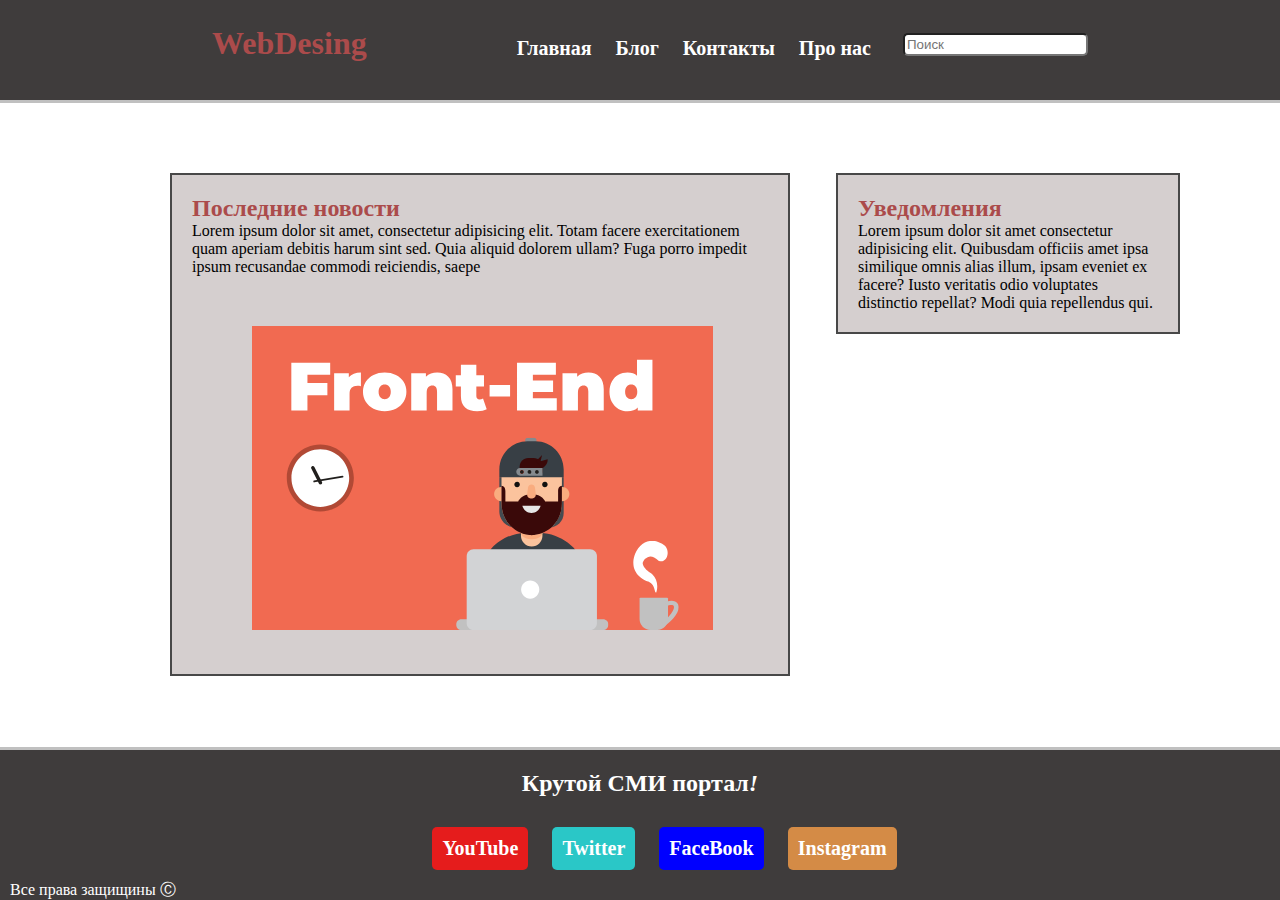
<file: dz 1 ---/index.html>
<!DOCTYPE html>
<html lang="ru">
  <head>
    <meta charset="UTF-8" />
    <meta name="viewport" content="width=device-width, initial-scale=1.0" />
    <link rel="stylesheet" href="css/style.css" />
    <title>Document</title>
  </head>
  <body>
    <!-- Шапка -->
    <header>
      <div class="all-header">
        <h1>WebDesing</h1>
        <div>Главная</div>
        <div>Блог</div>
        <div>Контакты</div>
        <div>Про нас</div>
        <input
          type="search"
          class="search"
          id="search"
          title="search"
          placeholder="Поиск"
        />
      </div>
    </header>
    <!-- Основная часть -->
    <main>
      <div>
        <h2>Последние новости</h2>
        <p>
          Lorem ipsum dolor sit amet, consectetur adipisicing elit. Totam facere
          exercitationem quam aperiam debitis harum sint sed. Quia aliquid
          dolorem ullam? Fuga porro impedit ipsum recusandae commodi reiciendis,
          saepe
        </p>
        <img src="img/front-end.svg" alt="front-end" />
      </div>
    </main>
    <!-- Боковая часть -->
    <aside>
      <h2>Уведомления</h2>
      <p>
        Lorem ipsum dolor sit amet consectetur adipisicing elit. Quibusdam
        officiis amet ipsa similique omnis alias illum, ipsam eveniet ex facere?
        Iusto veritatis odio voluptates distinctio repellat? Modi quia
        repellendus qui.
      </p>
    </aside>
    <!-- Футер -->
    <footer>
      <h2>Крутой СМИ портал<em>!</em></h2>
      <div class="contacts">
        <div id="youtube">YouTube</div>
        <div id="twitter">Twitter</div>
        <div id="facebook">FaceBook</div>
        <div id="instagram">Instagram</div>
      </div>
      <p>Все права защищины Ⓒ</p>
    </footer>
  </body>
</html>
</file>
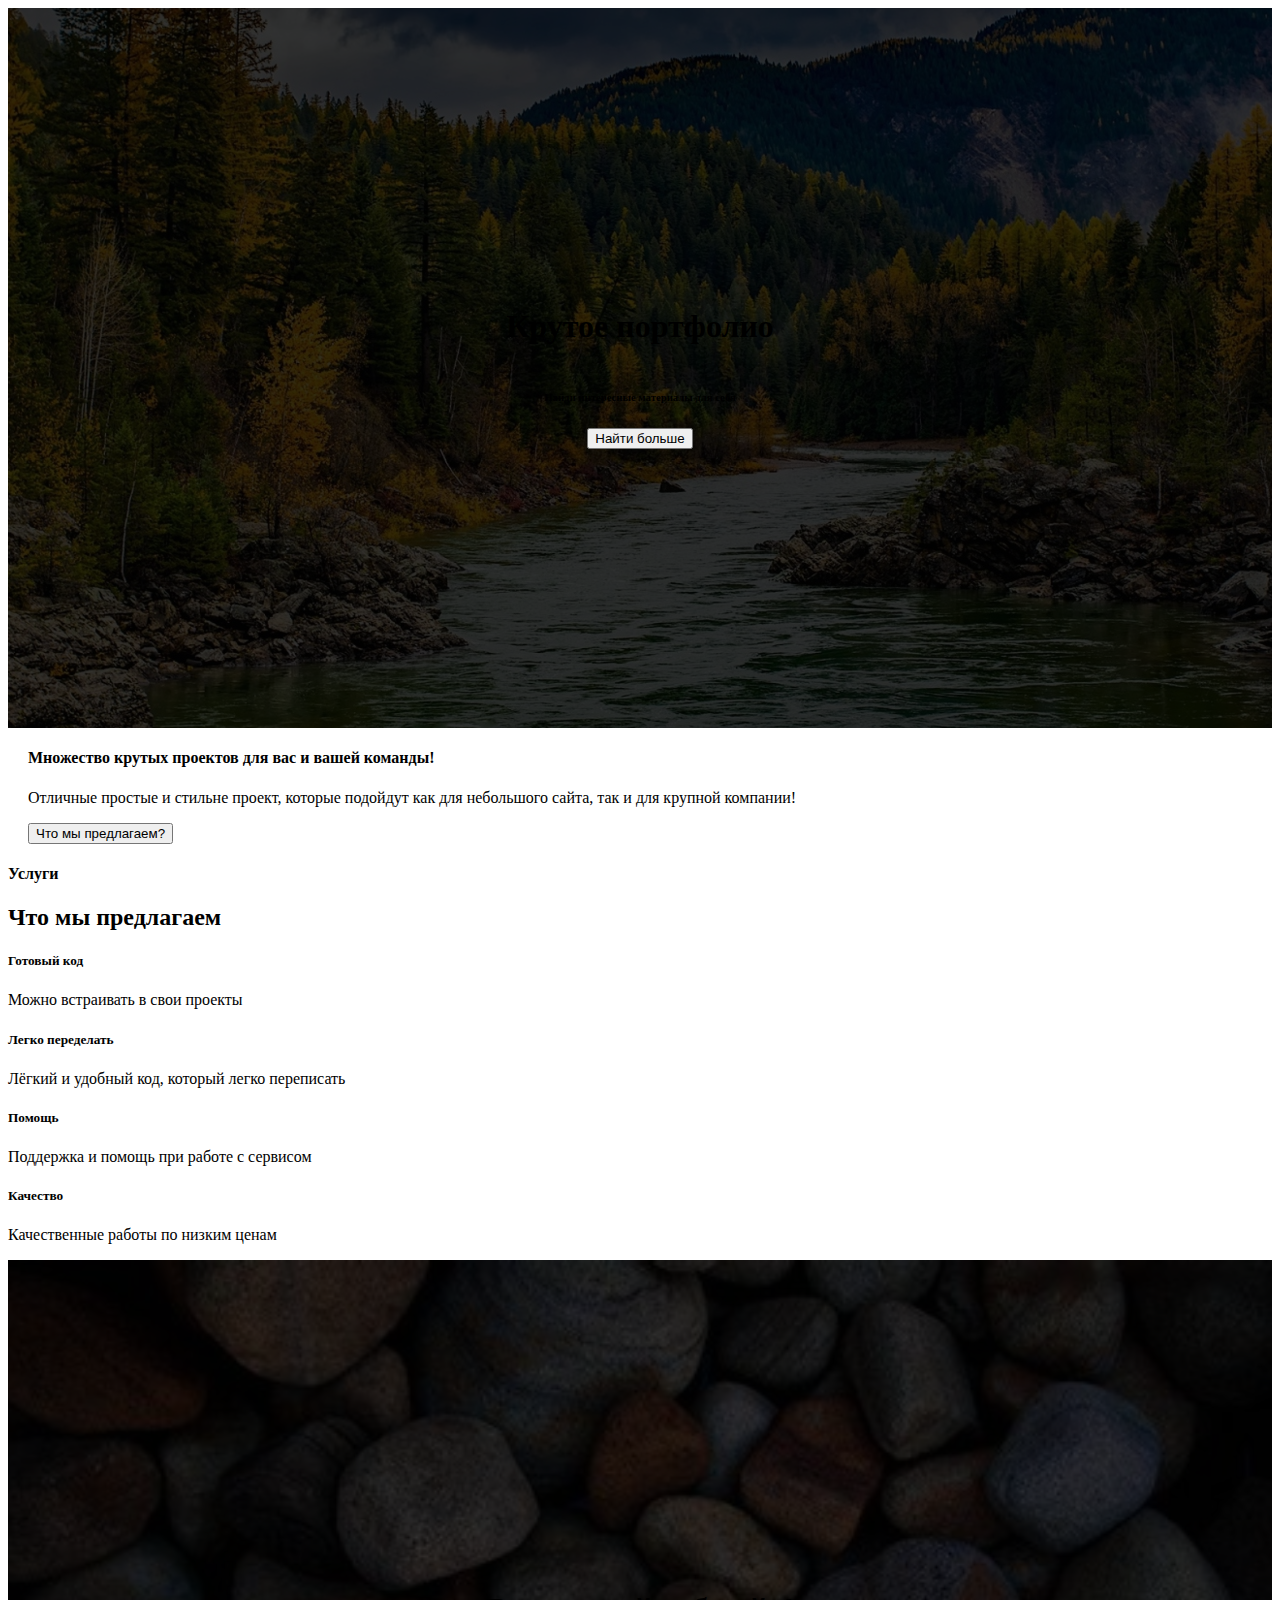
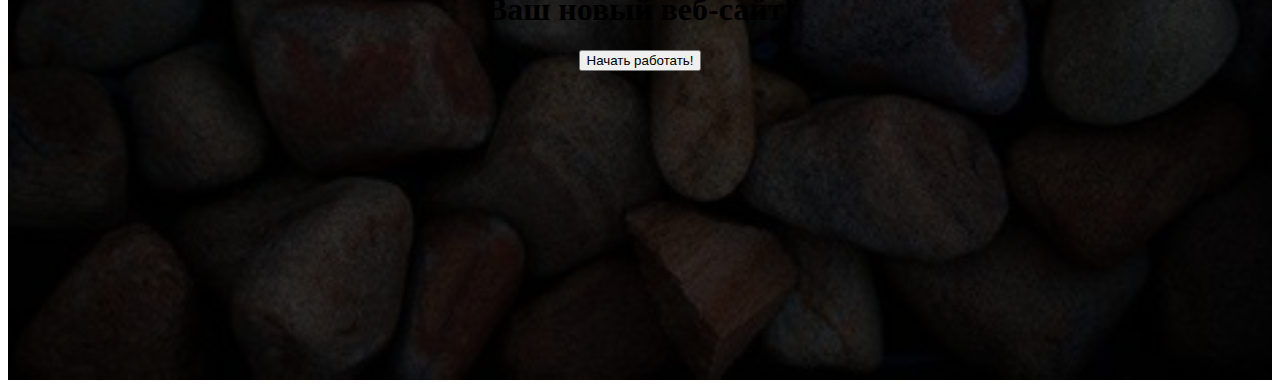
<file: WebSite/index.html>
<!DOCTYPE html>
<html lang="ru">
  <head>
    <meta charset="UTF-8" />
    <meta name="viewport" content="width=device-width, initial-scale=1.0" />
    <link rel="stylesheet" href="css/style.css" />
    <link
      href="https://cdn.jsdelivr.net/npm/bootstrap@5.3.0/dist/css/bootstrap.min.css"
      rel="stylesheet"
      integrity="sha384-9ndCyUaIbzAi2FUVXJi0CjmCapSmO7SnpJef0486qhLnuZ2cdeRhO02iuK6FUUVM"
      crossorigin="anonymous"
    />
    <title>Document</title>
  </head>
  <body>
    <!-- header -->
    <header class="w-100 text-center">
      <!-- Heading -->
      <h1 class="text-light">Крутое портфолио</h1>
      <h6 class="text-light">Найди интересные материалы для себя</h6>
      <button class="btn btn-danger mt-3 mb-3">Найти больше</button>
    </header>
    <!-- main -->
    <main class="w-100 h-auto text-center">
      <!-- block-1 -->
      <div class="bg-light pt-4 pb-4 inside-indentation">
        <h4 class="">Множество крутых проектов для вас и вашей команды!</h4>
        <p>
          Отличные простые и стильне проект, которые подойдут как для небольшого
          сайта, так и для крупной компании!
        </p>
        <button class="btn btn-dark mt-3 mb-3 small">Что мы предлагаем?</button>
      </div>
      <!-- block-2 -->
      <div class="bg-danger text-center pt-5 pb-5 text-light">
        <!-- Heading -->
        <h4 class="text-black-50">Услуги</h4>
        <h2>Что мы предлагаем</h2>
        <!-- Grid -->
        <div class="row flex-container">
          <!-- Column 1 -->
          <div class="col-3 mt-5 max-width">
            <h5>Готовый код</h5>
            <p>Можно встраивать в свои проекты</p>
          </div>
          <!-- Column 2 -->
          <div class="col-3 mt-5 max-width">
            <h5>Легко переделать</h5>
            <p>Лёгкий и удобный код, который легко переписать</p>
          </div>
          <!-- Column 3 -->
          <div class="col-3 mt-5 max-width">
            <h5>Помощь</h5>
            <p>Поддержка и помощь при работе с сервисом</p>
          </div>
          <!-- Column 4 -->
          <div class="col-3 mt-5 max-width">
            <h5>Качество</h5>
            <p>Качественные работы по низким ценам</p>
          </div>
        </div>
      </div>
    </main>
    <!-- footer -->
    <footer class="w-100 text-center">
      <!-- Heading -->
      <h1 class="text-light">Ваш новый веб-сайт!</h1>
      <button class="btn btn-danger mt-3 mb-3">Начать работать!</button>
    </footer>
  </body>
</html>
</file>
<file: dz 1 ---/css/style.css>
* {
  margin: 0;
  padding: 0;
}

/* header */

header {
  width: 100%;
  height: 100px;
  background-color: #3f3c3c;
  border-bottom: 3px solid silver;
}

header .all-header {
  width: 70%;
  height: 100px;
  margin: 0 15%;
}

header .all-header h1 {
  float: left;
  padding: 20px;
  margin-right: 120px;
  color: #ab4b4b;
  margin-top: 5px;
}

header .all-header div {
  display: inline-block;
  text-align: center;
  padding: 10px;
  margin-top: 27px;
  color: #fff;
  font-weight: bold;
  font-size: 20px;
}

#search {
  float: right;
  border-radius: 5px;
  padding: 2px;
  margin-top: 33px;
}

header .all-header div:hover {
  color: #a09999;
  cursor: pointer;
}

/* main */

main {
  width: 45%;
  height: 500px;
  float: left;
  padding: 20px;
  margin-top: 50px;
  margin-left: 150px;
  padding-bottom: 200px;
}

main div {
  width: 100%;
  background-color: #cbc3c3ce;
  border: 2px solid rgb(72, 72, 72);
  padding: 20px;
}

main div img {
  width: 80%;
  padding-left: 60px;
  padding-top: 50px;
  padding-bottom: 20px;
}

main div h2,
aside h2 {
  color: #ab4b4b;
}

/* aside */

aside {
  width: 300px;
  height: auto;
  background-color: #cbc3c3ce;
  border: 2px solid rgb(72, 72, 72);
  float: right;
  margin-top: 70px;
  margin-right: 100px;
  padding: 20px;
}

/* footer */

footer {
  width: 100%;
  height: 150px;
  background-color: #3f3c3c;
  border-top: 3px solid silver;
  position: fixed;
  bottom: 0;
}

footer h2 {
  color: #fff;
  text-align: center;
  padding: 20px;
}

footer .contacts div {
  display: inline-block;
  text-align: center;
  padding: 10px;
  color: #fff;
  font-weight: bold;
  font-size: 20px;
  padding: 10px;
  margin: 10px;
  cursor: pointer;
}

footer p {
  color: #fff;
  margin-left: 10px;
}

.contacts {
  margin: 0;
  margin-left: 33%;
}

#youtube {
  background-color: #e51c1c;
  border-radius: 5px;
}

#twitter {
  background-color: rgb(42, 199, 199);
  border-radius: 5px;
}

#facebook {
  background-color: blue;
  border-radius: 5px;
}

#instagram {
  background-color: #d48b46;
  border-radius: 5px;
} 

#youtube:hover {
  background-color: #e51c1c;
  border-radius: 5px;
  box-shadow: 1px 9px 53px 10px rgba(229, 28, 28, 0.76);
  -webkit-box-shadow: 1px 9px 53px 10px rgba(229, 28, 28, 0.76);
  -moz-box-shadow: 1px 9px 53px 10px rgba(229, 28, 28, 0.76);
}

#twitter:hover {
  background-color: rgb(42, 199, 199);
  border-radius: 5px;
  box-shadow: 1px 9px 53px 10px rgba(42, 199, 199, 0.76);
  -webkit-box-shadow: 1px 9px 53px 10px rgba(42, 199, 199, 0.76);
  -moz-box-shadow: 1px 9px 53px 10px rgba(42, 199, 199, 0.76);
}

#facebook:hover {
  background-color: blue;
  border-radius: 5px;
  box-shadow: 1px 9px 53px 10px rgba(0, 0, 255, 0.76);
  -webkit-box-shadow: 1px 9px 53px 10px rgba(0, 0, 255, 0.76);
  -moz-box-shadow: 1px 9px 53px 10px rgba(0, 0, 255, 0.76);
}

#instagram:hover {
  background-color: #d48b46;
  border-radius: 5px;
  box-shadow: 1px 9px 53px 10px rgba(212, 139, 70, 0.76);
  -webkit-box-shadow: 1px 9px 53px 10px rgba(212, 139, 70, 0.76);
  -moz-box-shadow: 1px 9px 53px 10px rgba(212, 139, 70, 0.76);
}
</file>
<file: WebSite/css/style.css>
/* header */

header {
  background-image: url("../img/R.jpg");
  background-blend-mode: multiply;
  background-color: #313131;
  background-position: center;
  display: flex; 
  width: 100%; 
  height: 80vh; 
  flex-direction: column;
  text-align: center; 
  justify-content: center; 
  align-items: center;
}

/* main */

.inside-indentation {
  padding: 0 20px;
}

/* footer */

footer {
  background-image: url("../img/OIP.jpg");
  background-blend-mode: multiply;
  background-color: #313131;
  background-position: center;
  background-size: cover;
  display: flex; 
  width: 100%; 
  height: 80vh; 
  flex-direction: column;
  text-align: center; 
  justify-content: center; 
  align-items: center;
}

/* Adoptiveness of the site */

@media screen and (max-width: 700px) {
  .flex-container {
    display: flex;
    flex-direction: column;
    align-items: center;
  }

  .max-width {
    width: 300px!important;
  }

  footer {
    height: 50vh;
  }

  header {
    height: 50vh;
  }
}

@media screen and (min-width: 1600px) {
  * {
    font-size: 23px;
  }
}
</file>
